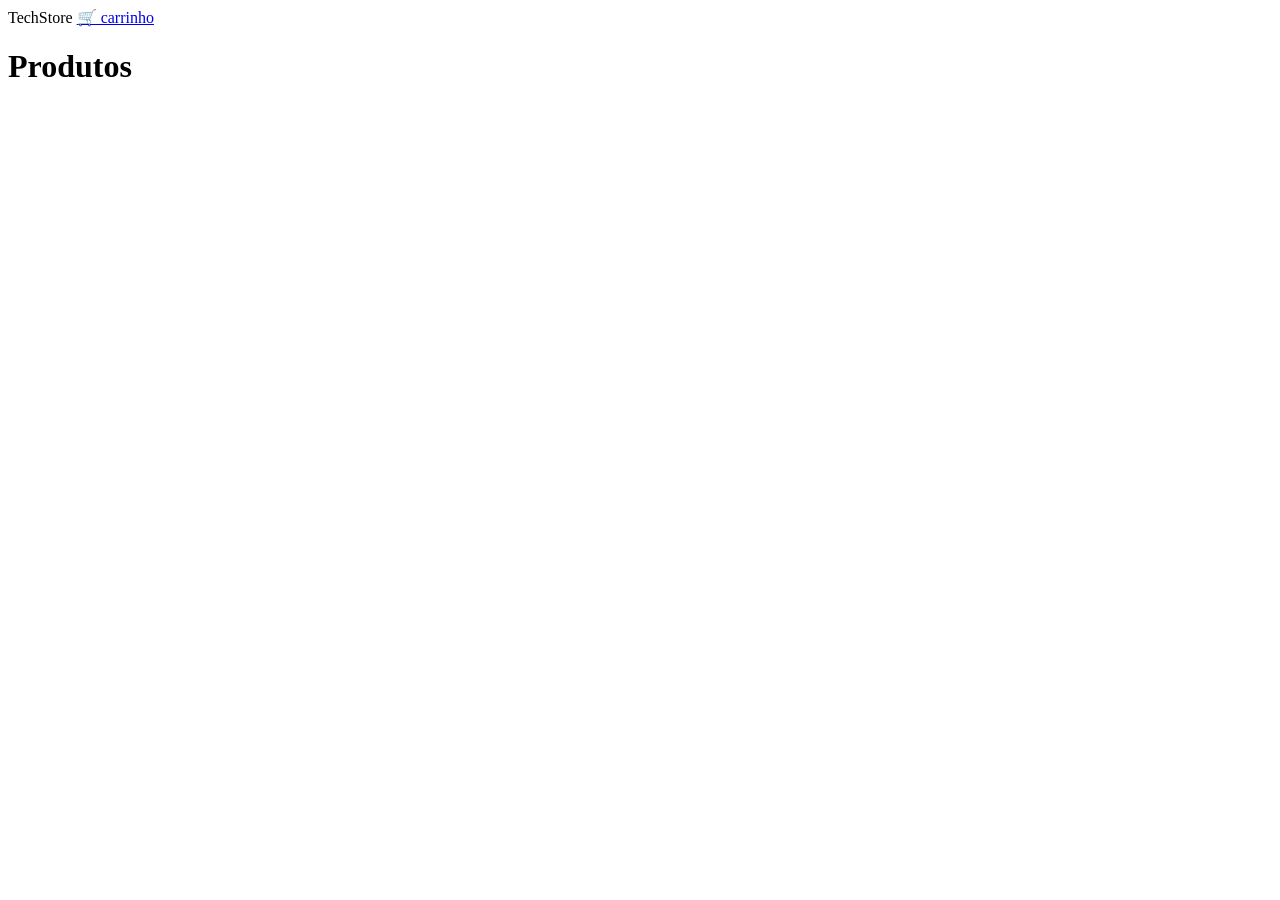
<file: Aula_014_28-10-2026__Loja de Eletronicos/index.html>
<!DOCTYPE html>
<html lang="pt-BR">
<head>
    <meta charset="UTF-8">
    <meta name="viewport" content="width=device-width, initial-scale=1.0">
    <title>TechStore - Loja</title>
</head>
<body>
    
    <header>
        <span class="logo">TechStore</span>
        <a class="btn-carrinho" href="carrinho.html">🛒 carrinho</a>
    </header>

    <main>
        <h1>Produtos</h1>
        <div class="grade" id="grade"></div>
    </main>

</body>
</html>
</file>
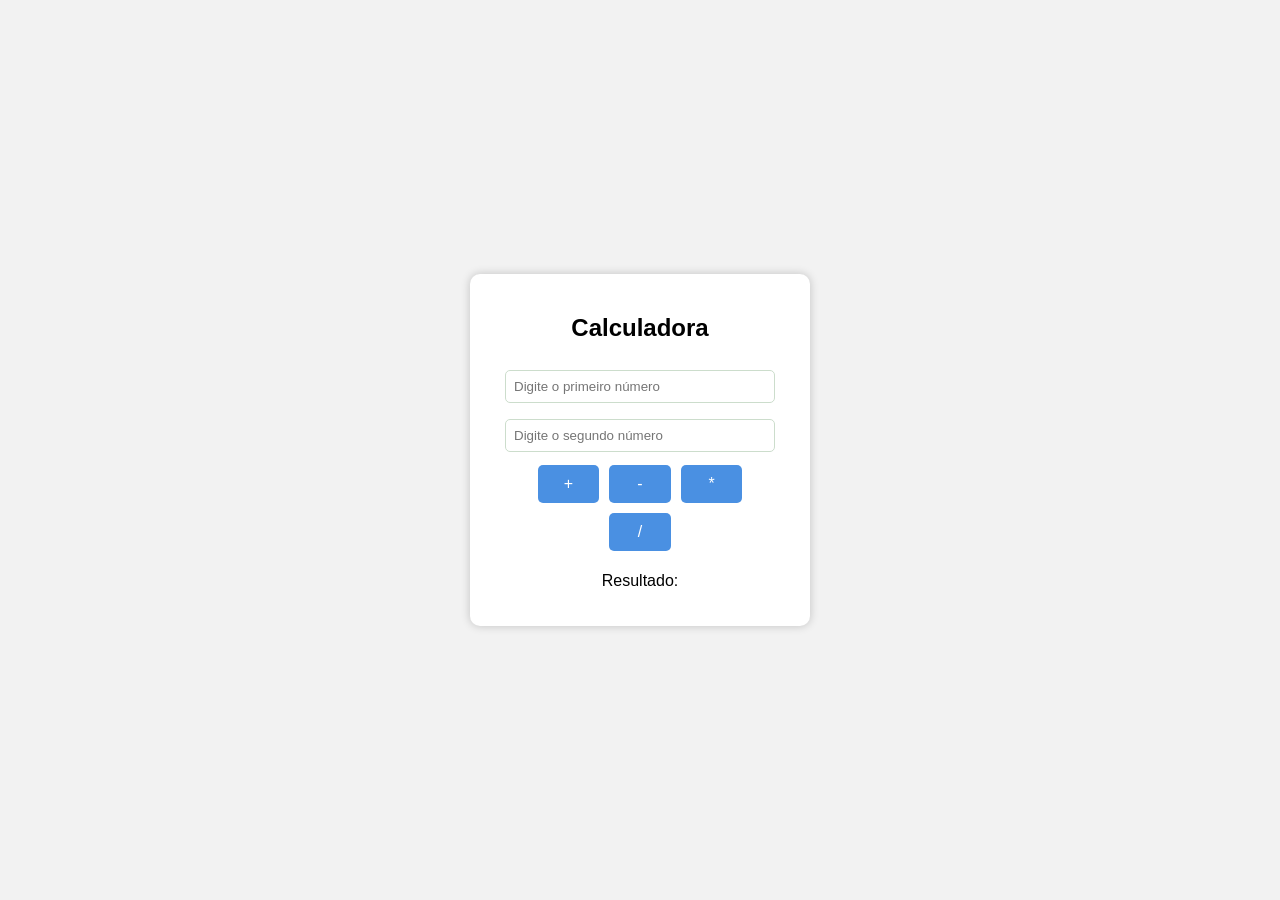
<file: Aula_01__29-07-2026__Calculadora/index.html>
<!DOCTYPE html>
<html lang="en">
<head>
    <meta charset="UTF-8">
    <meta name="viewport" content="width=device-width, initial-scale=1.0">
    <title>Calculadora</title>
    <link rel="stylesheet" href="style.css">
</head>
<body>
    <div class="calculadora">
        <h2>Calculadora</h2>

        <input type="number" id="numero1" placeholder="Digite o primeiro número">
        <input type="number" id="numero2" placeholder="Digite o segundo número">

        <div class="botoes">
            <button onclick="calcular('+')">+</button>
            <button onclick="calcular('-')">-</button>
            <button onclick="calcular('*')">*</button>
            <button onclick="calcular('/')">/</button>
        </div>

        <p id="Resultado">Resultado:</p>

    </div>

    <script src="script.js"></script>
</body>
</html>
</file>
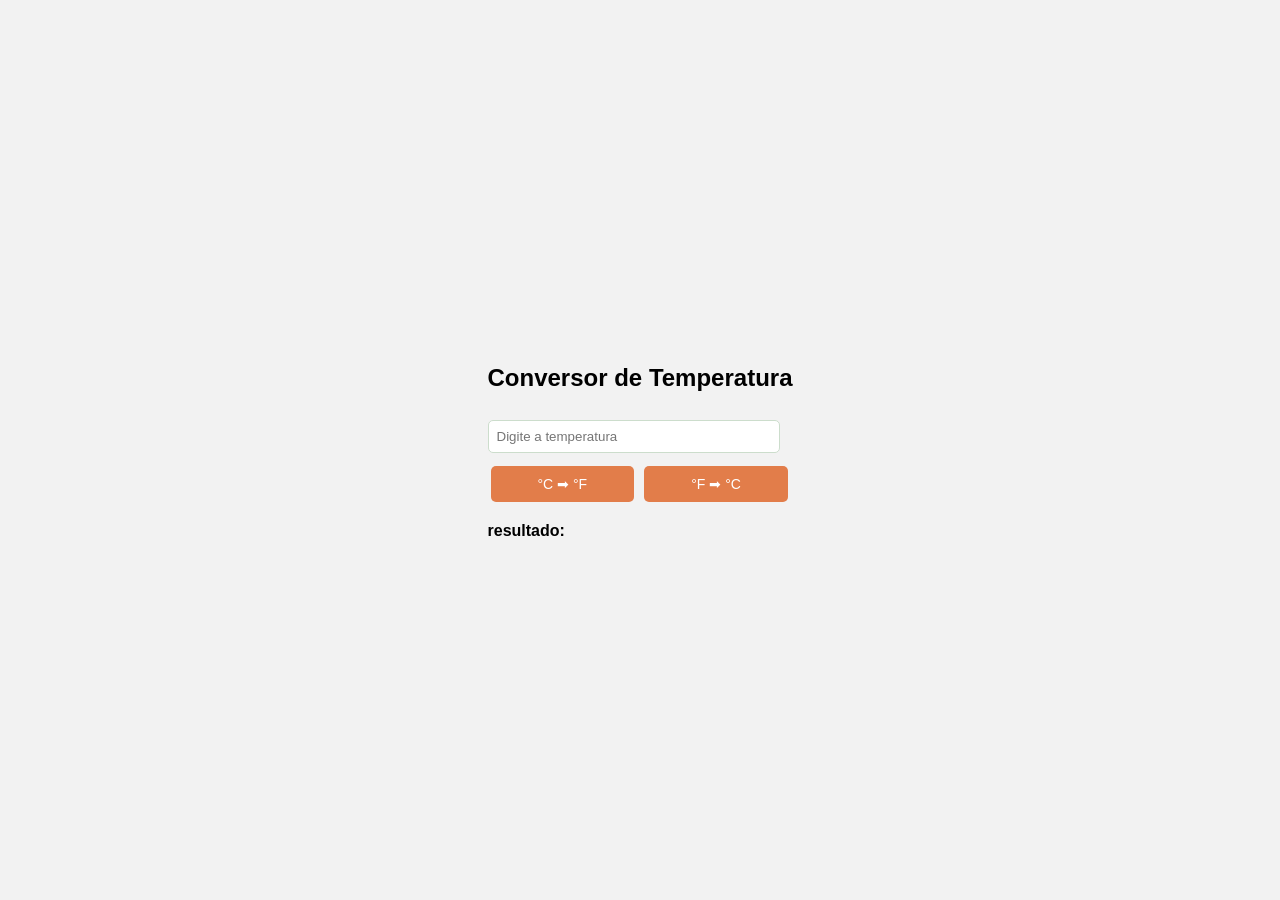
<file: Aula_01__29-07-2026__Conversor de temperatura/index.html>
<!DOCTYPE html>
<html lang="en">
<head>
    <meta charset="UTF-8">
    <meta name="viewport" content="width=device-width, initial-scale=1.0">
    <title>Conversor de Temperatura</title>
    <link rel="stylesheet" href="style.css">
</head>
<body>
    <div>
        <h2>Conversor de Temperatura</h2>

        <input type="number" id="temperatura" placeholder="Digite a temperatura">

        <div class="botoes">
            <button onclick="converter('paraFahrenheit')">°C ➡ °F</button>
            <button onclick="converter('paraCelsius')">°F ➡ °C</button>

            <p id="resultado"> resultado:</p>
        </div>

        <script src="script.js"></script>
    </div>
</body>
</html>
</file>
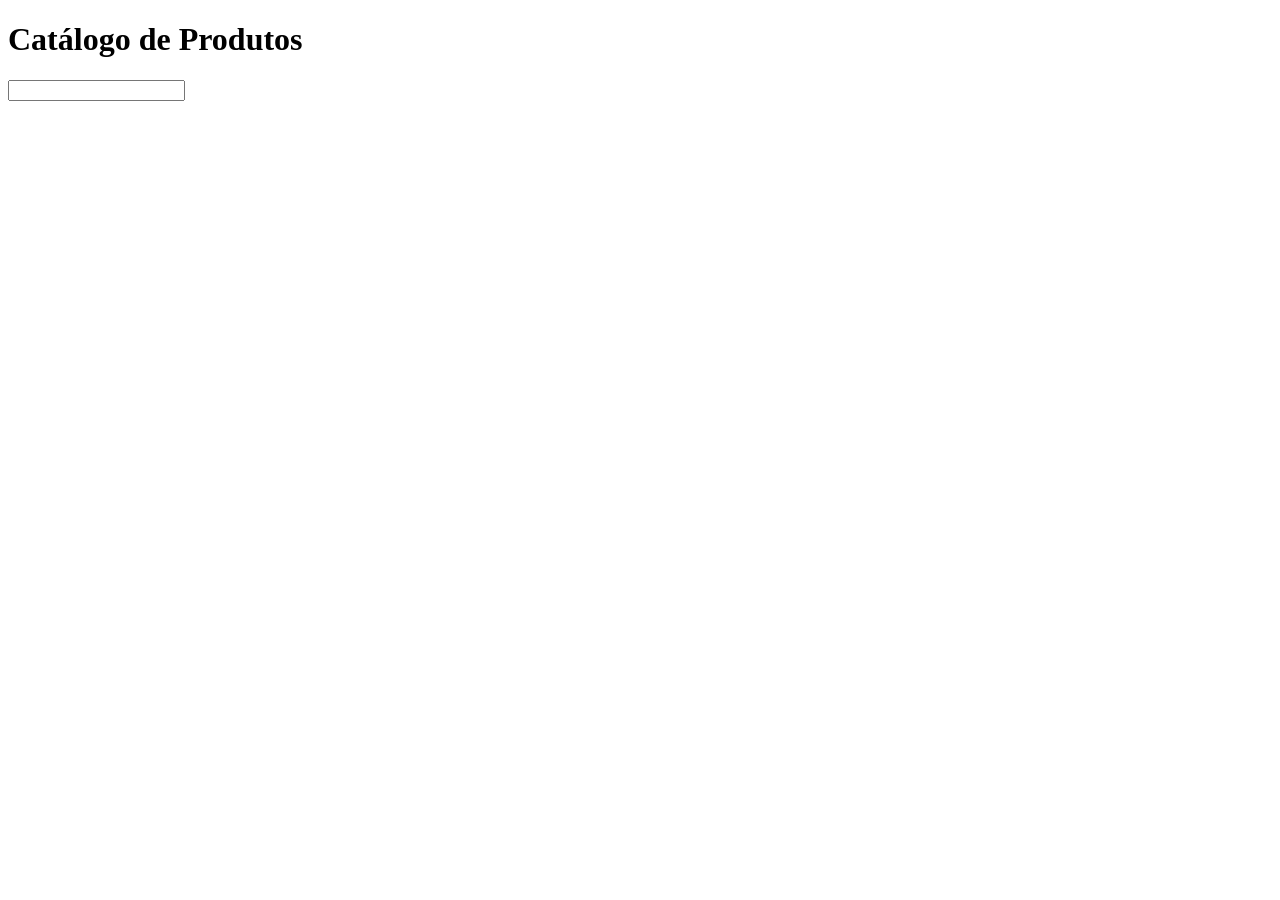
<file: Aula_09_14-09-2026/index.html>
<!DOCTYPE html>
<html lang="en">
<head>
    <meta charset="UTF-8">
    <meta name="viewport" content="width=device-width, initial-scale=1.0">
    <title>Catálogo de Produtos</title>
</head>
<body>
    <h1>Catálogo de Produtos</h1>
    <input type="text" name="CampoBusca" id="Cuscar por nome...">

    <div id="produtosContainer"></div>

    <script src="produto.js"></script>
    <script src="script.js"></script>
</body>
</html>
</file>
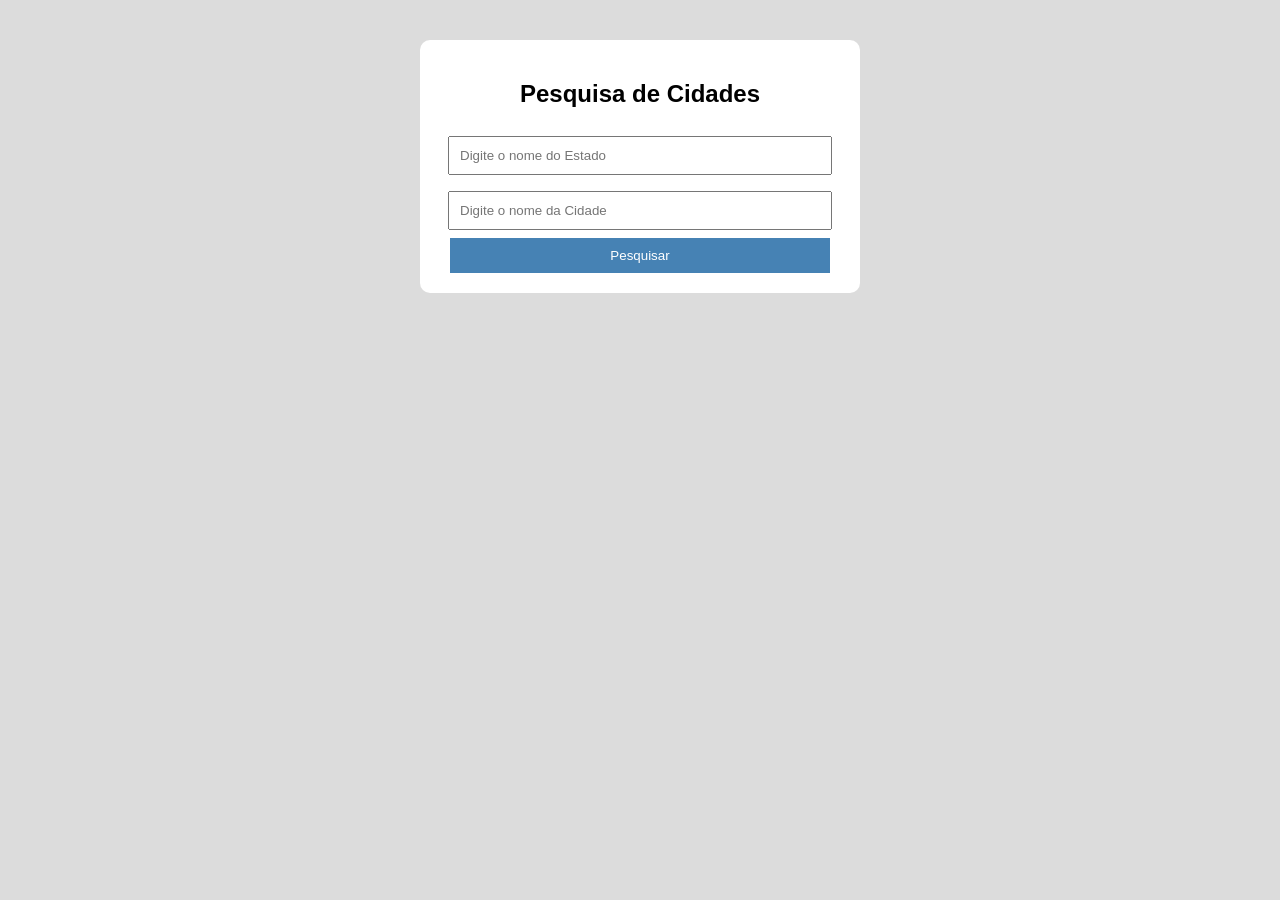
<file: Aula_010_16-09-2026__Pesquisador de cidades/cidades/index.html>
<!DOCTYPE html>
<html lang="pt-br">
<head>
    <meta charset="UTF-8">
    <meta name="viewport" content="width=device-width, initial-scale=1.0">
    <title>Pesquisa de Cidades</title>
    <link rel="stylesheet" href="style.css">
</head>
<body>
    <div class="caixa">
        <h2>Pesquisa de Cidades</h2>

        <form action="pesquisa.php" method="post">
            <input type="text" name="estado" placeholder="Digite o nome do Estado">
            <input type="text" name="cidade" placeholder="Digite o nome da Cidade">
            <button type="submit">Pesquisar</button>
        </form>
    </div>
</body>
</html>
</file>
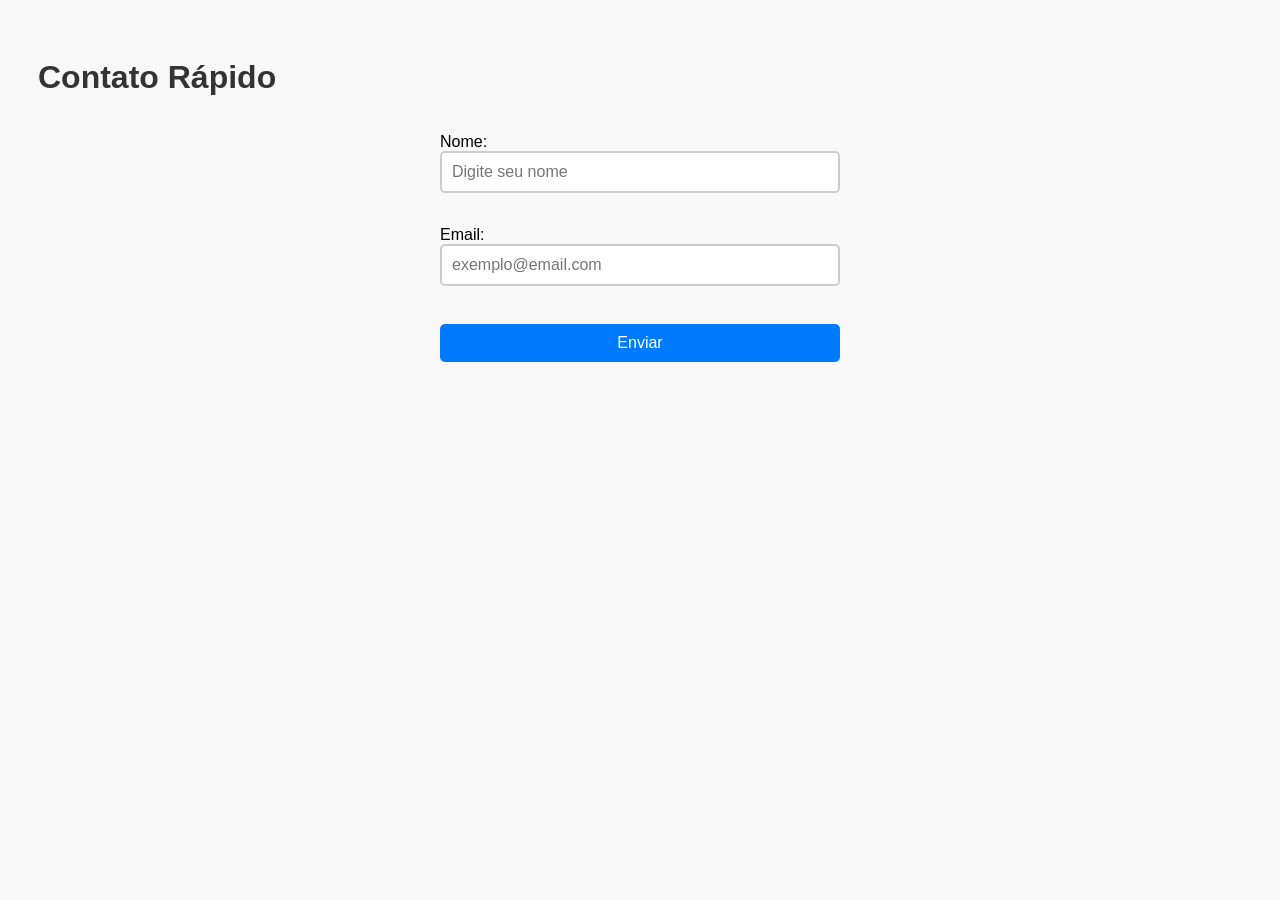
<file: Aula_04_05-08-2026/Aula_04_05-08-2026_Validação em tempo real/index.html>
<!DOCTYPE html>
<html lang="pt-br">
<head>
    <meta charset="UTF-8">
    <meta name="viewport" content="width=device-width, initial-scale=1.0">
    <title>Formulário com Feedback</title>
    <link rel="stylesheet" href="style.css">
</head>
<body>
    
    <h1>Contato Rápido</h1>

    <form id="formulario" autocomplete="off">
            <label for="nome">Nome: </label>
            <input type="text" id="nome" placeholder="Digite seu nome" required>
            <span id="feedback-nome" class="feedback"></span>

            <label for="email">Email: </label>
            <input type="email" id="email" placeholder="exemplo@email.com" required>
            <span id="feedback-email" class="feedback"></span>

            <button type="submit">Enviar</button>
    </form>

    <script src="script.js"></script>
</body>
</html>
</file>
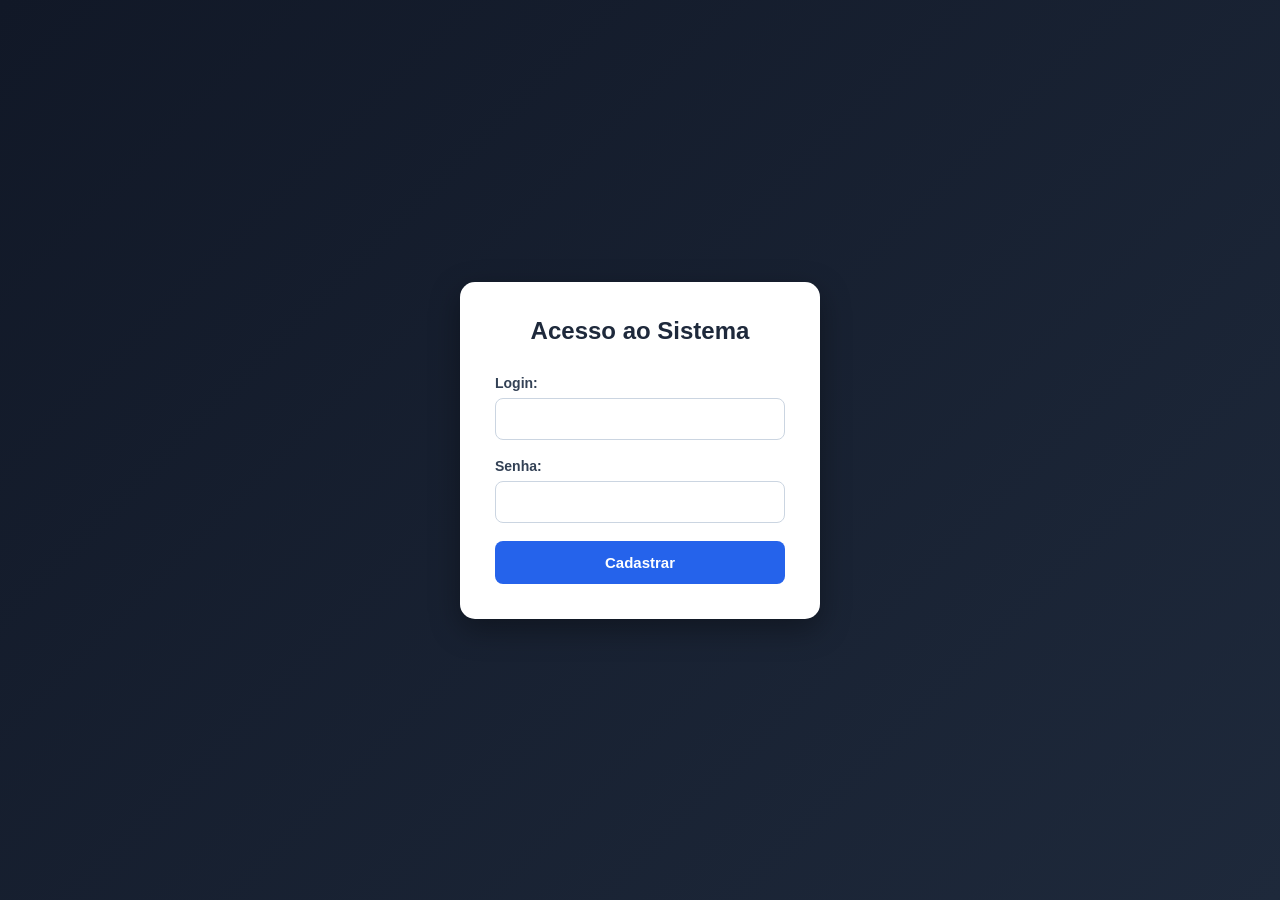
<file: Aula_011_21-09-2026__Login_e_cadastro de usuarios/Cadastro.html>
<!DOCTYPE html>
<html lang="pt-br">
<head>
    <meta charset="UTF-8">
    <meta name="viewport" content="width=device-width, initial-scale=1.0">
    <title>Cadastro de Usuários</title>
    <link rel="stylesheet" href="style.css">
</head>
<body>
    <form action="Cadastro.php" method="post">
        <label>Login: </label> <input type="text" name="login" id="login"><br>
        <label>Senha: </label> <input type="password" name="senha" id="senha"><br>
        <input type="submit" value="Cadastrar" id="Cadastrar" name="Cadastrar">
    </form>
</body>
</html>
</file>
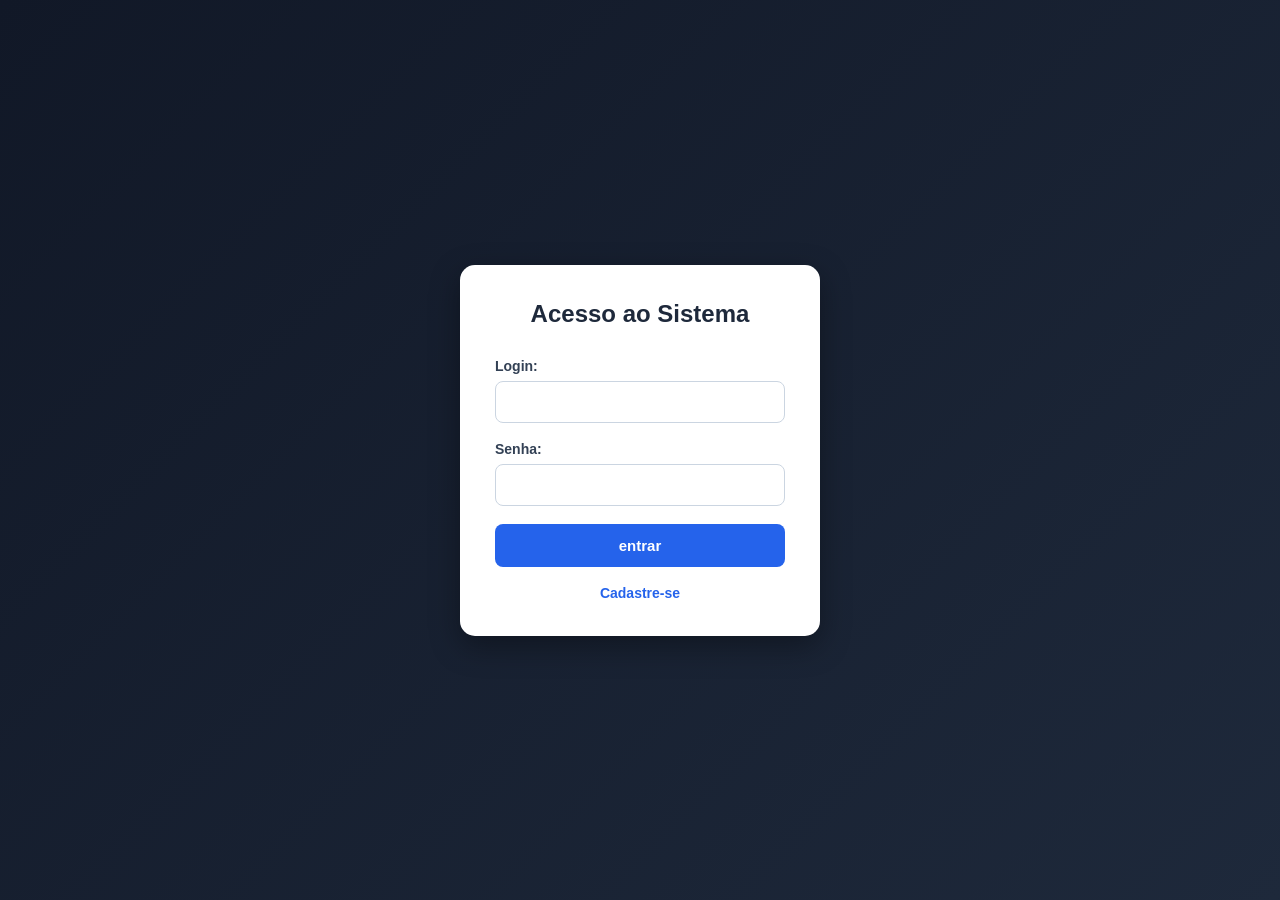
<file: Aula_011_21-09-2026__Login_e_cadastro de usuarios/Login.html>
<!DOCTYPE html>
<html lang="pt-br">
<head>
    <meta charset="UTF-8">
    <meta name="viewport" content="width=device-width, initial-scale=1.0">
    <title>Login do Usuário</title>
    <link rel="stylesheet" href="style.css">
</head>
<body>
    <form action="Login.php" method="post">
        <label>Login: </label> <input type="text" name="login" id="login"><br>
        <label>Senha: </label> <input type="password" name="senha" id="senha"><br>
        <input type="submit" value="entrar" id="entrar" name="entrar">
        <a href="Cadastro.html">Cadastre-se</a>
    </form>
</body>
</html>
</file>
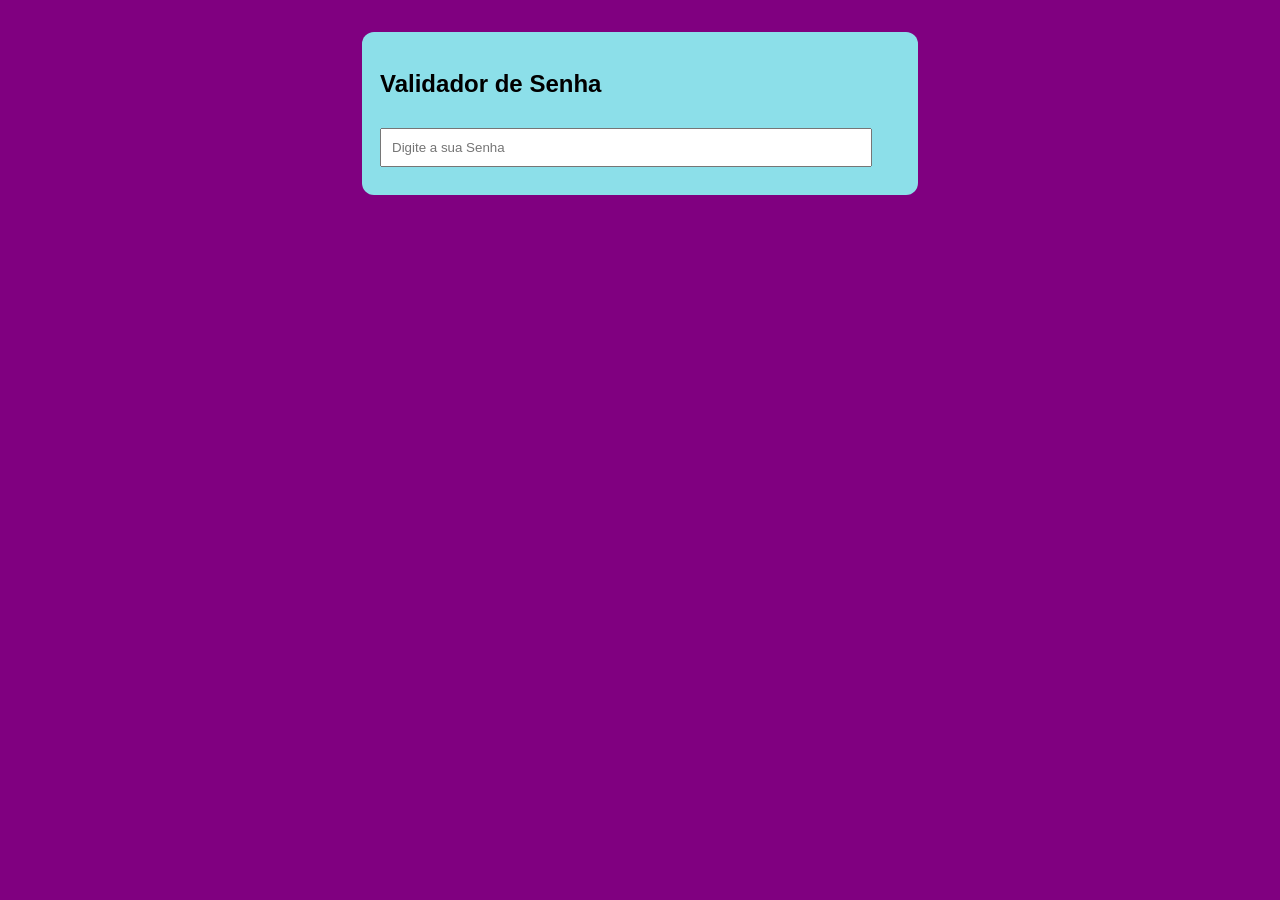
<file: Aula_013_07-09-2026/Feito_Em_HTML_CSS_JS/script.html>
<!DOCTYPE html>
<html lang="pt-br">
<head>
    <meta charset="UTF-8">
    <meta name="viewport" content="width=device-width, initial-scale=1.0">
    <title>Validador de Senha</title>
    <style>
        body{
            font-family: Arial, sans-serif;
            background-color: purple;
            margin: 0;
        }

        .card{
            max-width: 520px;
            margin: 32px auto;
            background: rgb(140, 223, 233);   
            padding: 18px;
            border-radius: 12px;         
        }

        input{
            width: 90%;
            padding: 10px;
            margin: 10px 0;
        }
        .ok{
            color: #0a7a2f;
        }
        .no{
            color: #b00020;
        }
    </style>
</head>
<body>
    <main class="card">
        <h2>Validador de Senha</h2>
        <input type="password" id="pw" placeholder="Digite a sua Senha" oninput="v()" />
        <div id="r"></div>
    </main>
    <script>
        const v=() =>{
            const s=pw.value, t=[
                [s.length>=8,"min. 8 caracteres"],
                [/[A-Z]/.test(s),"1 letra maiúscula"],
                [/[a-z]/.test(s),"1 letra minúscula"],
                [/[0-9]/.test(s),"1 número"],
            ];
            r.innerHTML=t.map(x=>`<div class="${x[0]?'ok':'no'}">${x[0] ? '✔' : '❌' }${x[1]}</div>`).join("")
             + `<hr><b>${t.every(x=>x[0])?'Senha forte ✔': 'Senha Fraca ❌'}</b>`;
        }
    </script>
</body>
</html>
</file>
<file: Aula_01__29-07-2026__Calculadora/style.css>
body {
    font-family: Arial, sans-serif;
    background-color: #f2f2f2;
    display: flex;
    justify-content: center;
    align-items: center;
    height: 100vh;
    margin: 0;
}

.calculadora {
    background-color: #ffffff;
    padding: 20px 30px;
    border-radius: 10px;
    box-shadow: 0 0 10px rgba(0, 0, 0, 0.2);
    text-align: center;
    width: 280px;
}

input {
    width: 90%;
    padding: 8px;
    margin: 8px 0;
    border: 1px solid #cdc;
    border-radius: 5px;
}

.botoes button {
    width: 22%;
    padding: 10px;
    margin: 5px 1%;
    border: none;
    border-radius: 5px;
    background-color: #4a90e2;
    color: white;
    font-size: 16px;
    cursor: pointer;
}

.botoes button:hover {
    background-color: #357abd;
}

#resultado {
    font-weight: bold;
    margin-top: 15px;
}
</file>
<file: Aula_01__29-07-2026__Conversor de temperatura/style.css>
body {
    font-family: Arial, sans-serif;
    background-color: #F2F2F2;
    display: flex;
    justify-content: center;
    align-items: center;
    height: 100vh;
    margin: 0;
}

.conversor {
    background-color: #ffffff;
    padding: 20px 30px;
    border-radius: 10px;
    box-shadow: 0 0 10px rgba(0, 0, 0, 0.2);
    text-align: center;
    width: 280px;
}

input {
    width: 90%;
    padding: 8px;
    margin: 8px 0;
    border: 1px solid #cdc;
    border-radius: 5px;
}

.botoes button {
    width: 47%;
    padding: 10px;
    margin: 5px 1%;
    border: none;
    border-radius: 5px;
    background-color: #e27d4a;
    color: white;
    font-size: 14px;
    cursor: pointer;
}

.botoes button:hover {
    background-color: #bd6636;
}

#resultado {
    font-weight: bold;
    margin-top: 15px;
}
</file>
<file: Aula_010_16-09-2026__Pesquisador de cidades/cidades/style.css>
body {
    font-family: Arial, sans-serif;
    background-color: #dcdcdc;
}

.caixa {
    width: 400px;
    margin: 40px auto;
    background: white;
    padding: 20px;
    border-radius: 10px;
    text-align: center;
}

input {
    width: 90%;
    padding: 10px;
    margin: 8px 0;
}

button {
    width: 95%;
    padding: 10px;
    background: steelblue;
    color: white;
    border: none;
    cursor: pointer;
}

table {
    width: 80px;
    margin: 20px auto;
    border-collapse: collapse;
    background-color: white;
}

th, td {
    border: 1px solid #999;
    padding: 10px;
    text-align: center;
}

th {
    background: steelblue;
    color: white;
}
</file>
<file: Aula_04_05-08-2026/Aula_04_05-08-2026_Validação em tempo real/style.css>
body {
    font-family: Arial, sans-serif;
    padding: 30px;
    background-color: #f8f8f8;
}

h1 {
    color: #333;
}

form {
    max-width: 400px;
    margin: auto;
    display: flex;
    flex-direction: column;
}

label {
    margin-top: 15px;
}

input {
    padding: 10px;
    font-size: 16px;
    border: 2px solid #ccc;
    border-radius: 5px;
}

input.valid {
    border-color: #28a745;
    background-color: #eaffea;
}

input.invalid {
    border-color: #dc3545;
    background-color: #ffe5e5;
}

.feedback {
    font-size: 14px;
    color: #dc3545;
    height: 18px;
}

input.valid + .feedback{
    color: #28a745;
}

button {
    margin-top: 20px;
    padding: 10px;
    font-size: 16px;
    background-color: #007bff;
    color: white;
    border: none;
    border-radius: 5px;
    cursor: pointer;
}

button:hover {
    background-color: #0056b3;
}
</file>
<file: Aula_011_21-09-2026__Login_e_cadastro de usuarios/style.css>
/* Configurações gerais */
* {
    margin: 0;
    padding: 0;
    box-sizing: border-box;
}

body {
    font-family: Arial, Helvetica, sans-serif;
    min-height: 100vh;

    display: flex;
    justify-content: center;
    align-items: center;

    background: linear-gradient(135deg, #111827, #1e293b);
}

/* Formulário */
form {
    width: 360px;
    padding: 35px;

    background-color: #ffffff;
    border-radius: 15px;

    box-shadow: 0 10px 30px rgba(0, 0, 0, 0.35);
}

/* Título visual criado com pseudo-elemento */
form::before {
    content: "Acesso ao Sistema";

    display: block;
    text-align: center;

    font-size: 24px;
    font-weight: bold;

    color: #1e293b;

    margin-bottom: 30px;
}

/* Labels */
label {
    display: block;

    margin-bottom: 7px;

    font-size: 14px;
    font-weight: bold;

    color: #334155;
}

/* Campos */
input[type="text"],
input[type="password"] {
    width: 100%;
    height: 42px;

    padding: 0 12px;

    margin-bottom: 18px;

    border: 1px solid #cbd5e1;
    border-radius: 8px;

    outline: none;

    font-size: 15px;

    transition: 0.3s;
}

/* Efeito ao clicar no campo */
input[type="text"]:focus,
input[type="password"]:focus {
    border-color: #2563eb;

    box-shadow: 0 0 0 3px rgba(37, 99, 235, 0.15);
}

/* Botões */
input[type="submit"] {
    width: 100%;
    height: 43px;

    border: none;
    border-radius: 8px;

    background-color: #2563eb;
    color: white;

    font-size: 15px;
    font-weight: bold;

    cursor: pointer;

    transition: 0.3s;
}

/* Hover do botão */
input[type="submit"]:hover {
    background-color: #1d4ed8;
    transform: translateY(-1px);
}

/* Link de cadastro */
a {
    display: block;

    margin-top: 18px;

    text-align: center;

    color: #2563eb;

    font-size: 14px;
    font-weight: bold;

    text-decoration: none;

    transition: 0.3s;
}

a:hover {
    color: #1d4ed8;
    text-decoration: underline;
}

/* Responsividade */
@media (max-width: 450px) {
    form {
        width: 90%;
        padding: 28px 22px;
    }
}
</file>
